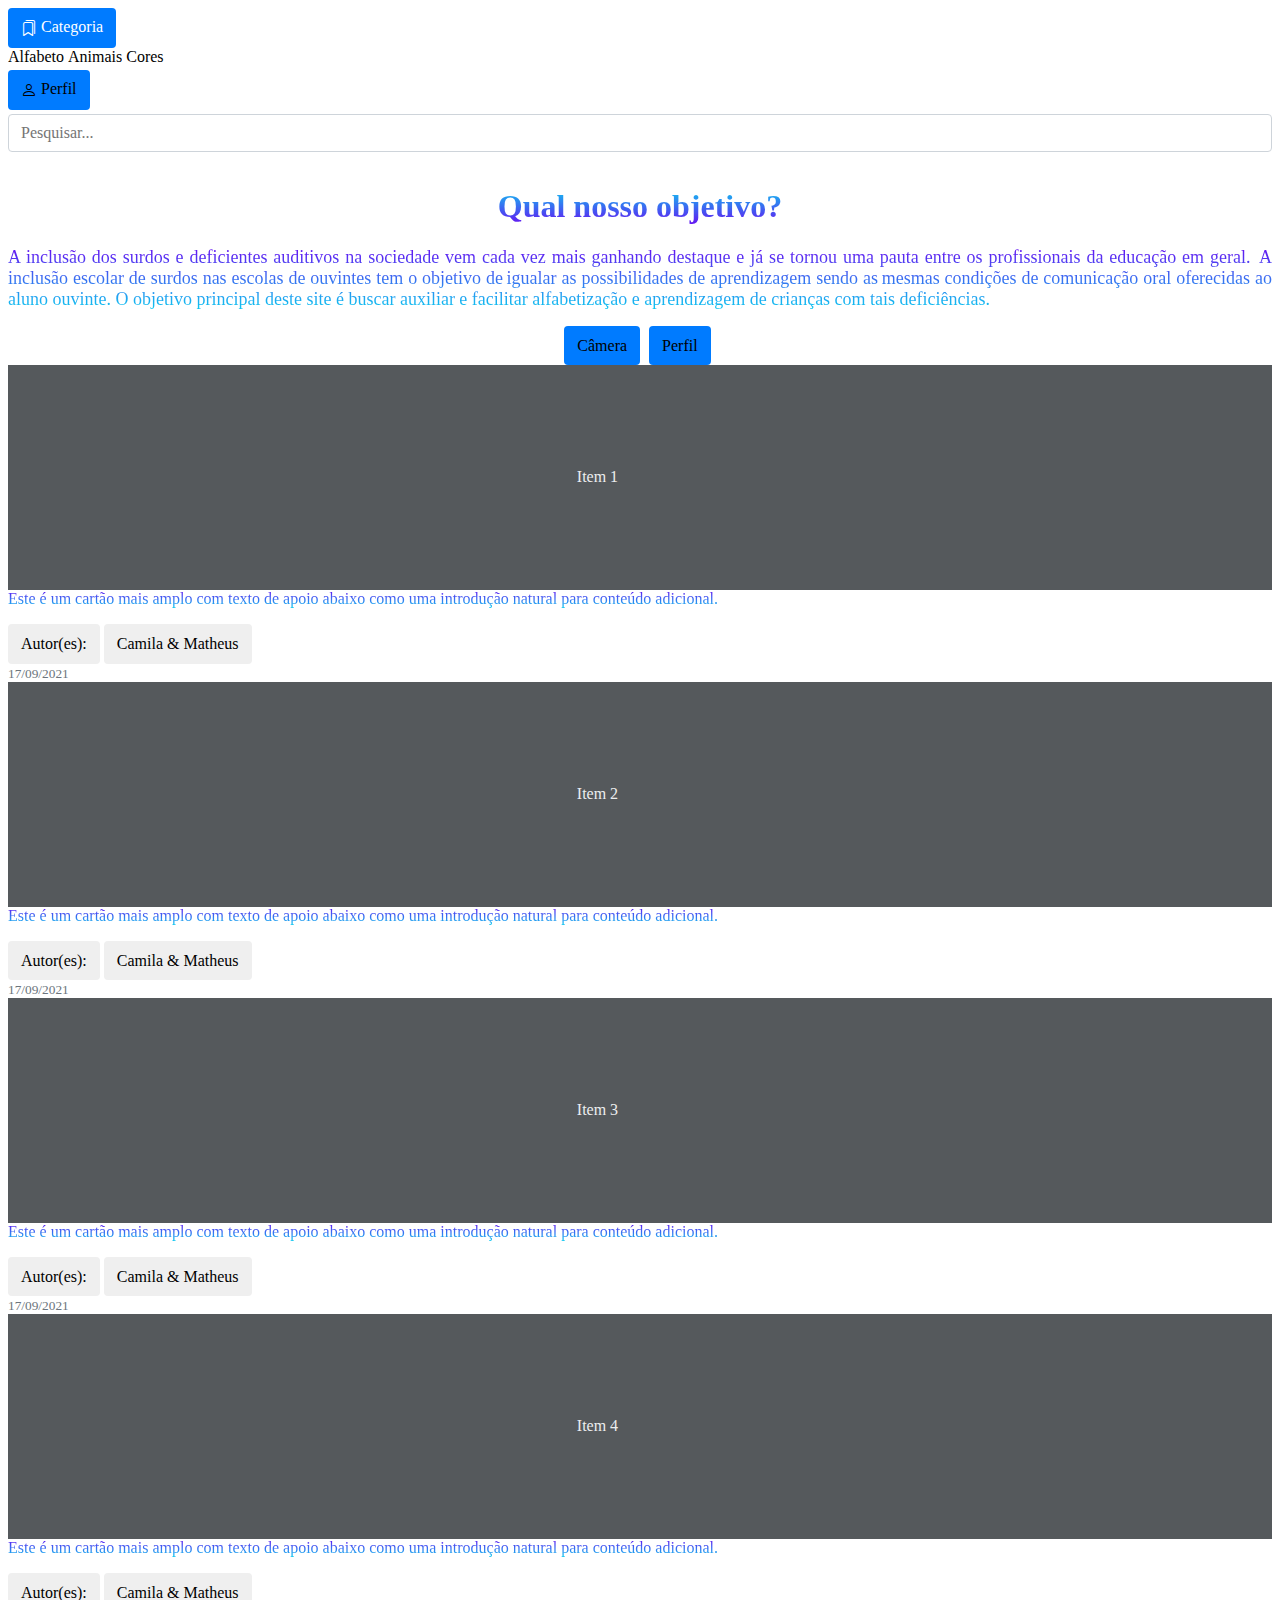
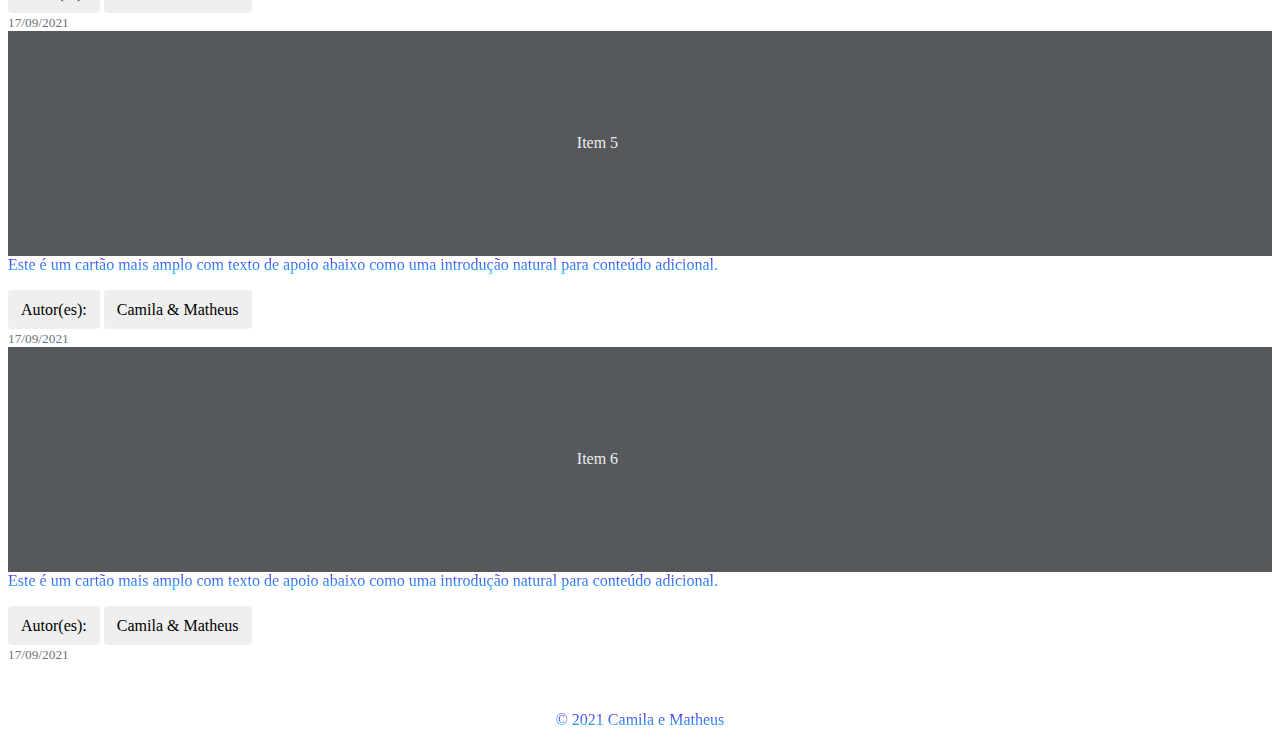
<file: main.html>
<!doctype html>
<html lang="pt-br">
  <head>
    <meta charset="utf-8">
    <meta name="viewport" content="width=device-width, initial-scale=1">
    <script src="https://cdn.jsdelivr.net/npm/bootstrap@5.1.0/dist/js/bootstrap.bundle.min.js" integrity="sha384-U1DAWAznBHeqEIlVSCgzq+c9gqGAJn5c/t99JyeKa9xxaYpSvHU5awsuZVVFIhvj" crossorigin="anonymous"></script>
    <script src="https://cdn.jsdelivr.net/npm/bootstrap@5.1.0/dist/js/bootstrap.min.js" integrity="sha384-cn7l7gDp0eyniUwwAZgrzD06kc/tftFf19TOAs2zVinnD/C7E91j9yyk5//jjpt/" crossorigin="anonymous"></script>
    <link href="https://cdn.jsdelivr.net/npm/bootstrap@5.1.0/dist/css/bootstrap.min.css" rel="stylesheet" integrity="sha384-KyZXEAg3QhqLMpG8r+8fhAXLRk2vvoC2f3B09zVXn8CA5QIVfZOJ3BCsw2P0p/We" crossorigin="anonymous">
    <link href="./CSS/style.css" rel="stylesheet">
    <link href="./CSS/main.css" rel="stylesheet">
    <link rel="stylesheet" href="https://cdn.jsdelivr.net/npm/bootstrap-icons@1.5.0/font/bootstrap-icons.css">
    <link rel="icon" type="image/jpg" href="atuaimagem.jpg" />
    <link rel="icon" href="./images/deaf.png" type="image/x-icon" />
    <title>Página principal</title>
  </head>
<header>
  <div class="px-3 py-2 bg-primary text-white">
    <div class="container">
      <div class="d-flex flex-wrap align-items-center justify-content-center justify-content-lg-start">
        <div class="dropdown">
          <button onclick="dropdownFunction()" class="btn btn-primary dropdown-toggle" type="button" id="dropdownMenuButton" data-toggle="dropdown"  aria-disabled="true"><i class="bi bi-bookmarks"></i>
          Categoria
          </button>
          <div id="myDropdown" class="dropdown-menu">
            <a class="dropdown-item" href="#">Alfabeto</a>
            <a class="dropdown-item" href="#">Animais</a>
            <a class="dropdown-item" href="#">Cores</a>
          </div>
        </div>
        <a href="profile.html"><button type="button" class="btn btn-primary"><i class="bi bi-person"></i>  Perfil</button></a>
        <form class="col-12 col-lg-4 mb-5 mb-lg-0 me-lg-3">
        
        <input type="search" class="form-control" placeholder="Pesquisar..." aria-label="Search">
        </form>
      </div>
    </div>
  </div>
</header>
<body>
  <main>

    <section class="py-5 text-center container">
        <div class="col-lg-6 col-md-8 mx-auto">
          <h1 class="fw-light"><font style="vertical-align: inherit;"><font style="vertical-align: inherit;"><b>Qual nosso objetivo?</b></font></font></h1>
          <style>.justificado {font-size: 18px;text-align: justify;text-justify: inter-word;}</style>
          <p class="justificado"><font style="text-align: inherit;">A inclusão dos surdos e deficientes auditivos 
            na sociedade vem cada vez mais ganhando destaque e já se tornou uma pauta entre os profissionais da educação em geral. 
            A inclusão escolar de surdos nas escolas de ouvintes tem o objetivo de igualar as possibilidades de aprendizagem sendo as mesmas 
            condições de comunicação oral oferecidas ao aluno ouvinte. O objetivo principal deste site é buscar auxiliar e facilitar 
            alfabetização e aprendizagem de crianças com tais deficiências. </font><font style="vertical-align: inherit;"></font></font></p>
            <a href="secondary.html" class="btn btn-primary my-2"><font style="vertical-align: inherit;">Câmera</font></font></a>
            <a href="profile.html" class="btn btn-primary my-2"><font style="vertical-align: inherit;">Perfil</font></font></a>
        </div>
      </div>
    </section>

      <div class="container">

        <div class="row row-cols-1 row-cols-sm-2 row-cols-md-3 g-3">
          <!-- Quadrado 1 --> 
          <div class="col">
            <div class="card shadow-sm">
              <svg class="bd-placeholder-img card-img-top" width="100%" height="225" xmlns="http://www.w3.org/2000/svg" role="img" aria-label="Marcador de posição: miniatura" preserveAspectRatio="xMidYMid slice" focusable="false">
              <title>Placeholder</title><rect width="100%" height="100%" fill="#55595c"></rect>
              <text x="45%" y="50%" fill="#eceeef" dy=".3em">Item 1</text></svg>        

              <style>.justifiquadrado {text-align: justify;text-justify: inter-word;}</style>
              <div class="card-body">
                <p class="justifiquadrado"><font style="vertical-align: inherit;">Este é um cartão mais amplo com texto de 
                apoio abaixo como uma introdução natural para conteúdo adicional. </font></p>
                <div class="d-flex justify-content-between align-items-center">
                  <div class="btn-group">
                    <button type="button" class="btn btn-sm btn-outline-secondary"><font style="vertical-align: inherit;">Autor(es):</font></button>
                    <button type="button" class="btn btn-sm btn-outline-secondary"><font style="vertical-align: inherit;">Camila & Matheus</font></button>
                  </div>
                  <small class="text-muted"><font style="vertical-align: inherit;"><font style="vertical-align: inherit;">17/09/2021</font></font></small>
                </div>
              </div>
            </div>
          </div>

           <!-- Quadrado 2 --> 
          <div class="col">
            <div class="card shadow-sm">
              <svg class="bd-placeholder-img card-img-top" width="100%" height="225" xmlns="http://www.w3.org/2000/svg" role="img" aria-label="Marcador de posição: miniatura" preserveAspectRatio="xMidYMid slice" focusable="false">
              <title>Placeholder</title><rect width="100%" height="100%" fill="#55595c"></rect>
              <text x="45%" y="50%" fill="#eceeef" dy=".3em">Item 2</text></svg>        

              <style>.justifiquadrado {text-align: justify;text-justify: inter-word;}</style>
              <div class="card-body">
                <p class="justifiquadrado"><font style="vertical-align: inherit;">Este é um cartão mais amplo com texto de 
                apoio abaixo como uma introdução natural para conteúdo adicional. </font></p>
                <div class="d-flex justify-content-between align-items-center">
                  <div class="btn-group">
                    <button type="button" class="btn btn-sm btn-outline-secondary"><font style="vertical-align: inherit;">Autor(es):</font></button>
                    <button type="button" class="btn btn-sm btn-outline-secondary"><font style="vertical-align: inherit;">Camila & Matheus</font></button>
                  </div>
                  <small class="text-muted"><font style="vertical-align: inherit;"><font style="vertical-align: inherit;">17/09/2021</font></font></small>
                </div>
              </div>
            </div>
          </div>

          <!-- Quadrado 3 --> 
          <div class="col">
            <div class="card shadow-sm">
              <svg class="bd-placeholder-img card-img-top" width="100%" height="225" xmlns="http://www.w3.org/2000/svg" role="img" aria-label="Marcador de posição: miniatura" preserveAspectRatio="xMidYMid slice" focusable="false">
              <title>Placeholder</title><rect width="100%" height="100%" fill="#55595c"></rect>
              <text x="45%" y="50%" fill="#eceeef" dy=".3em">Item 3</text></svg>        

              <style>.justifiquadrado {text-align: justify;text-justify: inter-word;}</style>
              <div class="card-body">
                <p class="justifiquadrado"><font style="vertical-align: inherit;">Este é um cartão mais amplo com texto de 
                apoio abaixo como uma introdução natural para conteúdo adicional. </font></p>
                <div class="d-flex justify-content-between align-items-center">
                  <div class="btn-group">
                    <button type="button" class="btn btn-sm btn-outline-secondary"><font style="vertical-align: inherit;">Autor(es):</font></button>
                    <button type="button" class="btn btn-sm btn-outline-secondary"><font style="vertical-align: inherit;">Camila & Matheus</font></button>
                  </div>
                  <small class="text-muted"><font style="vertical-align: inherit;"><font style="vertical-align: inherit;">17/09/2021</font></font></small>
                </div>
              </div>
            </div>
          </div>

          <!-- Quadrado 4 --> 
          <div class="col">
            <div class="card shadow-sm">
              <svg class="bd-placeholder-img card-img-top" width="100%" height="225" xmlns="http://www.w3.org/2000/svg" role="img" aria-label="Marcador de posição: miniatura" preserveAspectRatio="xMidYMid slice" focusable="false">
              <title>Placeholder</title><rect width="100%" height="100%" fill="#55595c"></rect>
              <text x="45%" y="50%" fill="#eceeef" dy=".3em">Item 4</text></svg>        

              <style>.justifiquadrado {text-align: justify;text-justify: inter-word;}</style>
              <div class="card-body">
                <p class="justifiquadrado"><font style="vertical-align: inherit;">Este é um cartão mais amplo com texto de 
                apoio abaixo como uma introdução natural para conteúdo adicional. </font></p>
                <div class="d-flex justify-content-between align-items-center">
                  <div class="btn-group">
                    <button type="button" class="btn btn-sm btn-outline-secondary"><font style="vertical-align: inherit;">Autor(es):</font></button>
                    <button type="button" class="btn btn-sm btn-outline-secondary"><font style="vertical-align: inherit;">Camila & Matheus</font></button>
                  </div>
                  <small class="text-muted"><font style="vertical-align: inherit;"><font style="vertical-align: inherit;">17/09/2021</font></font></small>
                </div>
              </div>
            </div>
          </div>

          <!-- Quadrado 5 --> 
          <div class="col">
            <div class="card shadow-sm">
              <svg class="bd-placeholder-img card-img-top" width="100%" height="225" xmlns="http://www.w3.org/2000/svg" role="img" aria-label="Marcador de posição: miniatura" preserveAspectRatio="xMidYMid slice" focusable="false">
              <title>Placeholder</title><rect width="100%" height="100%" fill="#55595c"></rect>
              <text x="45%" y="50%" fill="#eceeef" dy=".3em">Item 5</text></svg>        

              <style>.justifiquadrado {text-align: justify;text-justify: inter-word;}</style>
              <div class="card-body">
                <p class="justifiquadrado"><font style="vertical-align: inherit;">Este é um cartão mais amplo com texto de 
                apoio abaixo como uma introdução natural para conteúdo adicional. </font></p>
                <div class="d-flex justify-content-between align-items-center">
                  <div class="btn-group">
                    <button type="button" class="btn btn-sm btn-outline-secondary"><font style="vertical-align: inherit;">Autor(es):</font></button>
                    <button type="button" class="btn btn-sm btn-outline-secondary"><font style="vertical-align: inherit;">Camila & Matheus</font></button>
                  </div>
                  <small class="text-muted"><font style="vertical-align: inherit;"><font style="vertical-align: inherit;">17/09/2021</font></font></small>
                </div>
              </div>
            </div>
          </div>

          <!-- Quadrado 6 --> 
          <div class="col">
            <div class="card shadow-sm">
              <svg class="bd-placeholder-img card-img-top" width="100%" height="225" xmlns="http://www.w3.org/2000/svg" role="img" aria-label="Marcador de posição: miniatura" preserveAspectRatio="xMidYMid slice" focusable="false">
              <title>Placeholder</title><rect width="100%" height="100%" fill="#55595c"></rect>
              <text x="45%" y="50%" fill="#eceeef" dy=".3em">Item 6</text></svg>        

              <style>.justifiquadrado {text-align: justify;text-justify: inter-word;}</style>
              <div class="card-body">
                <p class="justifiquadrado"><font style="vertical-align: inherit;">Este é um cartão mais amplo com texto de 
                apoio abaixo como uma introdução natural para conteúdo adicional. </font></p>
                <div class="d-flex justify-content-between align-items-center">
                  <div class="btn-group">
                    <button type="button" class="btn btn-sm btn-outline-secondary"><font style="vertical-align: inherit;">Autor(es):</font></button>
                    <button type="button" class="btn btn-sm btn-outline-secondary"><font style="vertical-align: inherit;">Camila & Matheus</font></button>
                  </div>
                  <small class="text-muted"><font style="vertical-align: inherit;"><font style="vertical-align: inherit;">17/09/2021</font></font></small>
                </div>
              </div>
            </div>
          </div>
        </div>
      </div>
    </div>
  </main>
  <p class="mt-5 mb-3 text-muted text-center">© 2021 Camila e Matheus</p>
</body>
</html>
<script>
function dropdownFunction() {
  document.getElementById("myDropdown").classList.toggle("show");
}
// Aqui é quando o usuario clica fora o dropdown some.
window.onclick = function(event) {
  if (!event.target.matches('.btn-primary')) {
    var dropdowns = document.getElementsByClassName("dropdown-menu");
    var i;
    for (i = 0; i < dropdowns.length; i++) {
      var openDropdown = dropdowns[i];
      if (openDropdown.classList.contains('show')) {
        openDropdown.classList.remove('show');
      }
    }
  }
} 
</script>
</file>
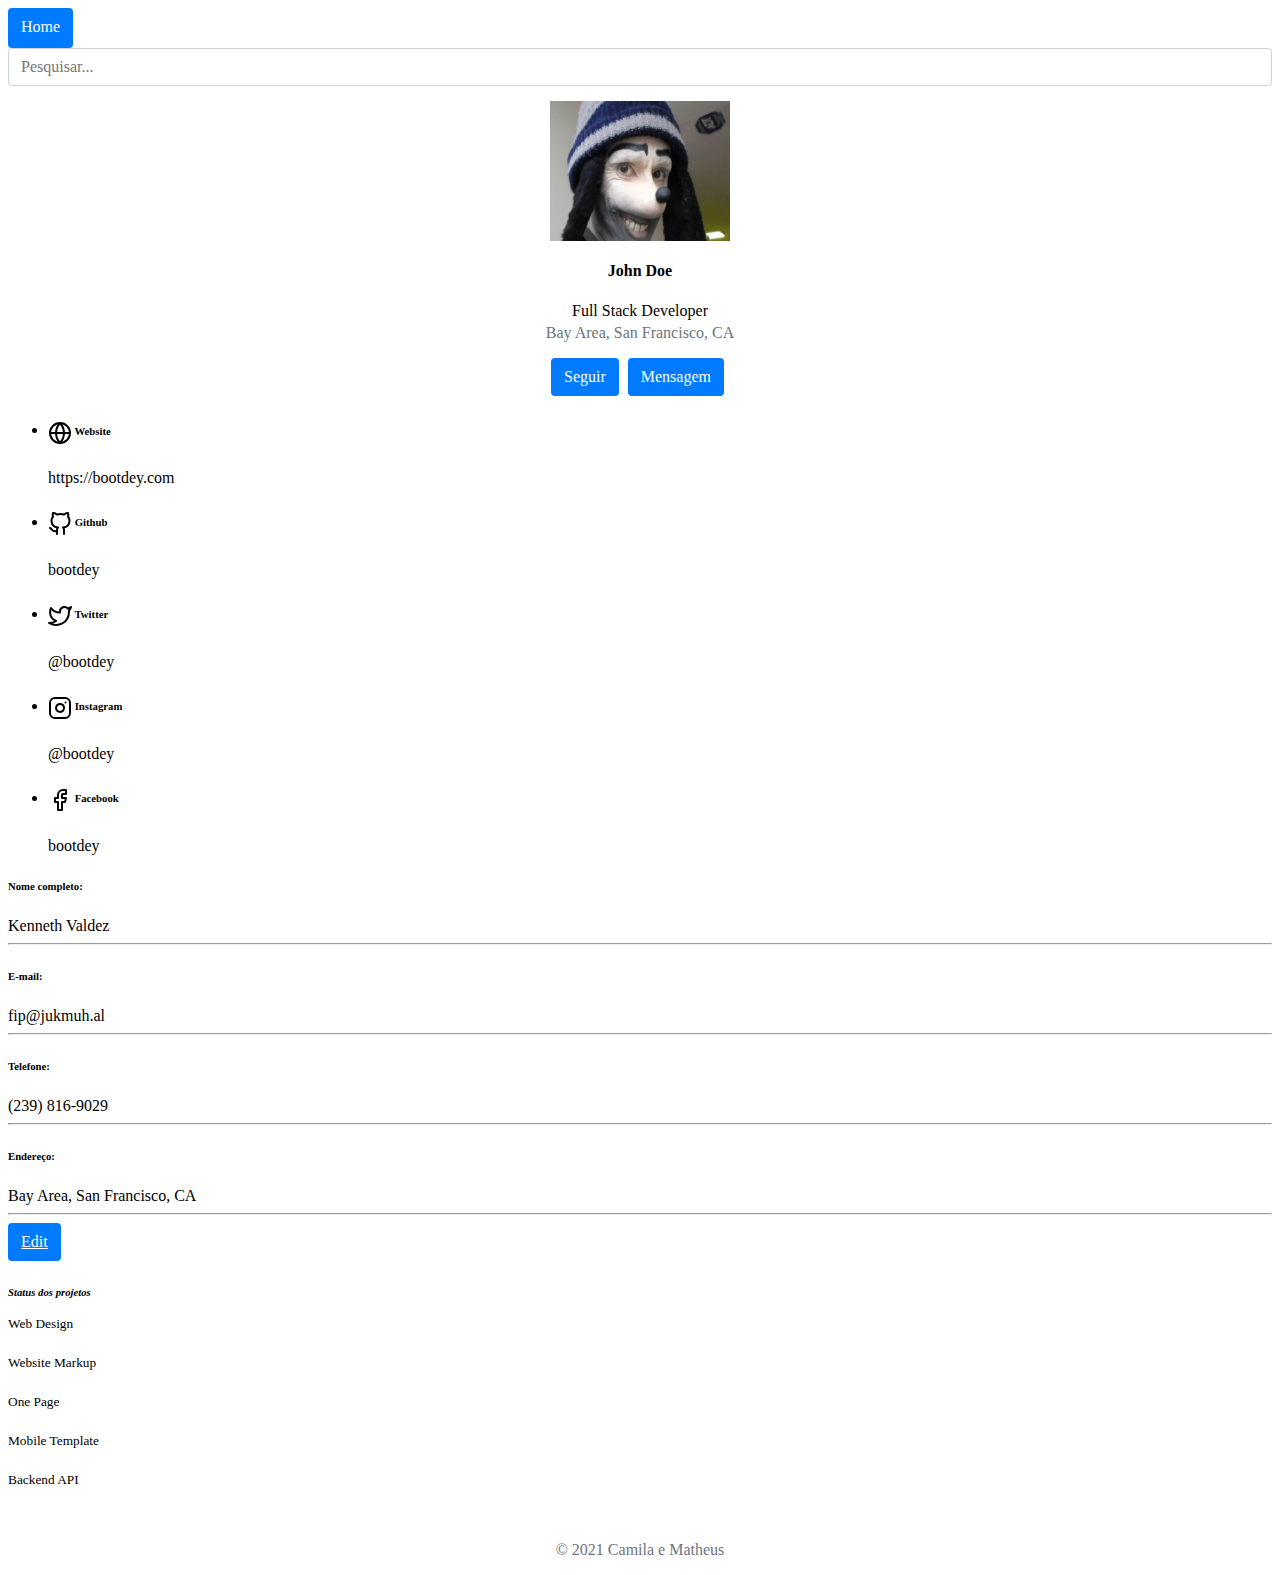
<file: profile.html>
<!doctype html>
<html lang="en">
  <head>
    <meta charset="utf-8">
    <meta name="viewport" content="width=device-width, initial-scale=1">
    <script src="https://cdn.jsdelivr.net/npm/bootstrap@5.1.0/dist/js/bootstrap.bundle.min.js" integrity="sha384-U1DAWAznBHeqEIlVSCgzq+c9gqGAJn5c/t99JyeKa9xxaYpSvHU5awsuZVVFIhvj" crossorigin="anonymous"></script>
    <script src="https://cdn.jsdelivr.net/npm/bootstrap@5.1.0/dist/js/bootstrap.min.js" integrity="sha384-cn7l7gDp0eyniUwwAZgrzD06kc/tftFf19TOAs2zVinnD/C7E91j9yyk5//jjpt/" crossorigin="anonymous"></script>
    <link href="https://cdn.jsdelivr.net/npm/bootstrap@5.1.0/dist/css/bootstrap.min.css" rel="stylesheet" integrity="sha384-KyZXEAg3QhqLMpG8r+8fhAXLRk2vvoC2f3B09zVXn8CA5QIVfZOJ3BCsw2P0p/We" crossorigin="anonymous">
    <link href="./CSS/style.css" rel="stylesheet">
    <link rel="icon" href="./images/deaf.png" type="image/x-icon" />
    <title>Profile</title>
  </head>
  <header>
    <div class="px-3 py-2 bg-primary text-white">
      <div class="container">
        <div class="d-flex flex-wrap align-items-center justify-content-center justify-content-lg-start">
          <a href="main.html"><button type="button" class="btn btn-primary" method="POST" ><i class="bi bi-house"></i> Home</button></a>
          <form class="col-12 col-lg-4 mb-5 mb-lg-0 me-lg-3">
            <input type="search" class="form-control" placeholder="Pesquisar..." aria-label="Search">
          </form>
        </div>  
      </div>    
    </div>     
    </header>
    <body>
        <div class="container">
    <div class="main-body">
          <div class="row gutters-sm">
            <div class="col-md-4 mb-3">
              <div class="card">
                <div class="card-body">
                  <div class="d-flex flex-column align-items-center text-center">
                    <img src="./Images/rato.png" alt="Admin" class="rounded-circle" width="180" height="140">
                    <div class="mt-3">
                      <h4>John Doe</h4>
                      <p class="text-secondary mb-1">Full Stack Developer</p>
                      <p class="text-muted font-size-sm">Bay Area, San Francisco, CA</p>
                      <button class="btn btn-primary">Seguir</button>
                      <button class="btn btn-primary">Mensagem</button>
                    </div>
                  </div>
                </div>
              </div>
              <div class="card mt-3">
                <ul class="list-group list-group-flush">

                  <li class="list-group-item d-flex justify-content-between align-items-center flex-wrap">
                    <h6 class="mb-0"><svg xmlns="http://www.w3.org/2000/svg" width="24" height="24" viewBox="0 0 24 24" fill="none" stroke="currentColor" 
                      stroke-width="2" stroke-linecap="round" stroke-linejoin="round" class="feather feather-globe mr-2 icon-inline">
                      <circle cx="12" cy="12" r="10"></circle><line x1="2" y1="12" x2="22" y2="12"></line>
                      <path d="M12 2a15.3 15.3 0 0 1 4 10 15.3 15.3 0 0 1-4 10 15.3 15.3 0 0 1-4-10 15.3 15.3 0 0 1 4-10z"></path></svg> Website</h6>
                    <span class="text-secondary">https://bootdey.com</span>
                  </li>

                  <li class="list-group-item d-flex justify-content-between align-items-center flex-wrap">
                    <h6 class="mb-0"><svg xmlns="http://www.w3.org/2000/svg" width="24" height="24" viewBox="0 0 24 24" fill="none" stroke="currentColor" stroke-width="2" 
                      stroke-linecap="round" stroke-linejoin="round" class="feather feather-github mr-2 icon-inline">
                      <path d="M9 19c-5 1.5-5-2.5-7-3m14 6v-3.87a3.37 3.37 0 0 0-.94-2.61c3.14-.35 6.44-1.54 6.44-7A5.44 5.44 0 0 0 20 4.77 5.07 5.07 0 0 0 
                      19.91 1S18.73.65 16 2.48a13.38 13.38 0 0 0-7 0C6.27.65 5.09 1 5.09 1A5.07 5.07 0 0 0 5 4.77a5.44 5.44 0 0 0-1.5 3.78c0 5.42 3.3 6.61 6.44 
                      7A3.37 3.37 0 0 0 9 18.13V22"></path></svg> Github</h6>
                    <span class="text-secondary">bootdey</span>
                  </li>

                  <li class="list-group-item d-flex justify-content-between align-items-center flex-wrap">
                    <h6 class="mb-0"><svg xmlns="http://www.w3.org/2000/svg" width="24" height="24" viewBox="0 0 24 24" fill="none" stroke="currentColor" stroke-width="2" 
                      stroke-linecap="round" stroke-linejoin="round" class="feather feather-twitter mr-2 icon-inline text-info"><path d="M23 3a10.9 10.9 0 0 1-3.14 1.53 4.48 
                      4.48 0 0 0-7.86 3v1A10.66 10.66 0 0 1 3 4s-4 9 5 13a11.64 11.64 0 0 1-7 2c9 5 20 0 20-11.5a4.5 4.5 0 0 0-.08-.83A7.72 
                      7.72 0 0 0 23 3z"></path></svg> Twitter</h6>
                    <span class="text-secondary">@bootdey</span>
                  </li>

                  <li class="list-group-item d-flex justify-content-between align-items-center flex-wrap">
                    <h6 class="mb-0"><svg xmlns="http://www.w3.org/2000/svg" width="24" height="24" viewBox="0 0 24 24" fill="none" stroke="currentColor" stroke-width="2" 
                      stroke-linecap="round" stroke-linejoin="round" class="feather feather-instagram mr-2 icon-inline text-danger"><rect x="2" y="2" width="20" height="20" 
                      rx="5" ry="5"></rect><path d="M16 11.37A4 4 0 1 1 12.63 8 4 4 0 0 1 16 11.37z"></path>
                      <line x1="17.5" y1="6.5" x2="17.51" y2="6.5"></line></svg> Instagram</h6>
                    <span class="text-secondary">@bootdey</span>
                  </li>

                  <li class="list-group-item d-flex justify-content-between align-items-center flex-wrap">
                    <h6 class="mb-0"><svg xmlns="http://www.w3.org/2000/svg" width="24" height="24" viewBox="0 0 24 24" fill="none" stroke="currentColor" stroke-width="2" 
                      stroke-linecap="round" stroke-linejoin="round" class="feather feather-facebook mr-2 icon-inline text-primary"><path d="M18 2h-3a5 5 0 0 0-5 
                      5v3H7v4h3v8h4v-8h3l1-4h-4V7a1 1 0 0 1 1-1h3z"></path></svg> Facebook</h6>
                    <span class="text-secondary">bootdey</span>
                  </li>

                </ul>
              </div>
            </div>
            <div class="col-md-8">
              <div class="card mb-3">
                <div class="card-body">
                  <div class="row">
                    <div class="col-sm-3">
                      <h6 class="mb-0">Nome completo:</h6>
                    </div>
                    <div class="col-sm-9 text-secondary">
                      Kenneth Valdez
                    </div>
                  </div>
                  <hr>
                  <div class="row">
                    <div class="col-sm-3">
                      <h6 class="mb-0">E-mail:</h6>
                    </div>
                    <div class="col-sm-9 text-secondary">
                      fip@jukmuh.al
                    </div>
                  </div>
                  <hr>
                  <div class="row">
                    <div class="col-sm-3">
                      <h6 class="mb-0">Telefone:</h6>
                    </div>
                    <div class="col-sm-9 text-secondary">
                      (239) 816-9029
                    </div>
                  </div>
                  <hr>
                  <div class="row">
                    <div class="col-sm-3">
                      <h6 class="mb-0">Endereço:</h6>
                    </div>
                    <div class="col-sm-9 text-secondary">
                      Bay Area, San Francisco, CA
                    </div>
                  </div>
                  <hr>
                  <div class="row">
                    <div class="col-sm-12">
                      <a class="btn btn-primary " target="__blank" href="https://www.bootdey.com/snippets/view/profile-edit-data-and-skills">Edit</a>
                    </div>
                  </div>
                </div>
              </div>

              <div class="row gutters-sm">
                <div class="col-sm-6 mb-3">
                  <div class="card h-100">
                    <div class="card-body">
                      <h6 class="d-flex align-items-center mb-3"><i>Status dos projetos</i></h6>
                      <small>Web Design</small>
                      <div class="progress mb-3" style="height: 5px">
                        <div class="progress-bar bg-primary" role="progressbar" style="width: 80%" aria-valuenow="80" aria-valuemin="0" aria-valuemax="100"></div>
                      </div>
                      <small>Website Markup</small>
                      <div class="progress mb-3" style="height: 5px">
                        <div class="progress-bar bg-primary" role="progressbar" style="width: 72%" aria-valuenow="72" aria-valuemin="0" aria-valuemax="100"></div>
                      </div>
                      <small>One Page</small>
                      <div class="progress mb-3" style="height: 5px">
                        <div class="progress-bar bg-primary" role="progressbar" style="width: 89%" aria-valuenow="89" aria-valuemin="0" aria-valuemax="100"></div>
                      </div>
                      <small>Mobile Template</small>
                      <div class="progress mb-3" style="height: 5px">
                        <div class="progress-bar bg-primary" role="progressbar" style="width: 55%" aria-valuenow="55" aria-valuemin="0" aria-valuemax="100"></div>
                      </div>
                      <small>Backend API</small>
                      <div class="progress mb-3" style="height: 5px">
                        <div class="progress-bar bg-primary" role="progressbar" style="width: 66%" aria-valuenow="66" aria-valuemin="0" aria-valuemax="100"></div>
                      </div>
                    </div>
                  </div>
                </div>
                <!--
                <div class="col-sm-6 mb-3">
                  <div class="card h-100">
                    <div class="card-body">
                      <h6 class="d-flex align-items-center mb-3"><i class="material-icons text-info mr-2">assignment </i> Project Status</h6>
                      <small>Web Design</small>
                      <div class="progress mb-3" style="height: 5px">
                        <div class="progress-bar bg-primary" role="progressbar" style="width: 80%" aria-valuenow="80" aria-valuemin="0" aria-valuemax="100"></div>
                      </div>
                      <small>Website Markup</small>
                      <div class="progress mb-3" style="height: 5px">
                        <div class="progress-bar bg-primary" role="progressbar" style="width: 72%" aria-valuenow="72" aria-valuemin="0" aria-valuemax="100"></div>
                      </div>
                      <small>One Page</small>
                      <div class="progress mb-3" style="height: 5px">
                        <div class="progress-bar bg-primary" role="progressbar" style="width: 89%" aria-valuenow="89" aria-valuemin="0" aria-valuemax="100"></div>
                      </div>
                      <small>Mobile Template</small>
                      <div class="progress mb-3" style="height: 5px">
                        <div class="progress-bar bg-primary" role="progressbar" style="width: 55%" aria-valuenow="55" aria-valuemin="0" aria-valuemax="100"></div>
                      </div>
                      <small>Backend API</small>
                      <div class="progress mb-3" style="height: 5px">
                        <div class="progress-bar bg-primary" role="progressbar" style="width: 66%" aria-valuenow="66" aria-valuemin="0" aria-valuemax="100"></div>
                      </div>
                    </div>
                  </div>
                </div>
                -->
              </div>
            </div>
          </div>

          <p class="mt-5 mb-3 text-muted text-center">© 2021 Camila e Matheus</p>

        </div>
    </div>
    </body>
    <html>
</file>
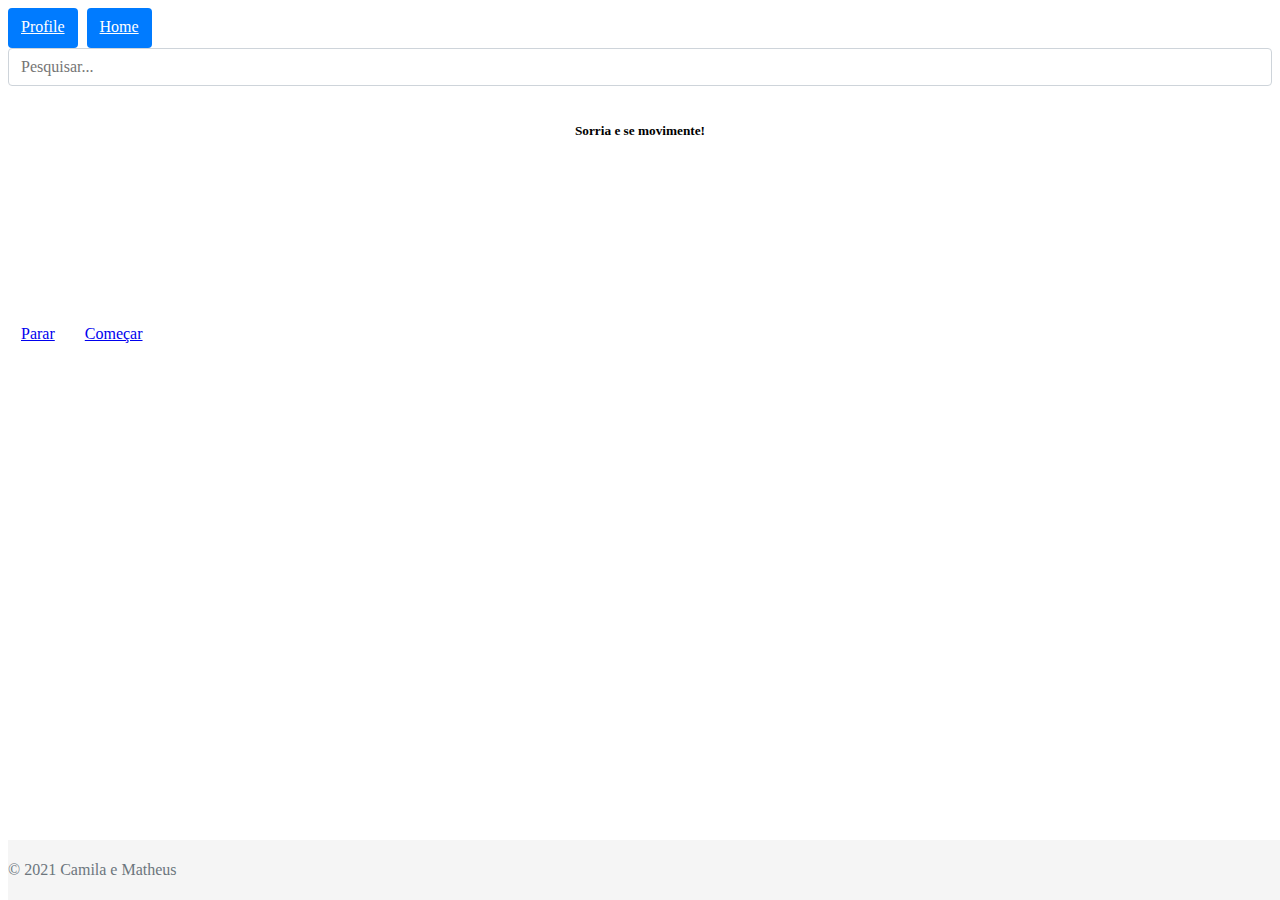
<file: secondary.html>
<!doctype html>
<html lang="en">
  <head>
    <meta charset="utf-8">
    <meta name="viewport" content="width=device-width, initial-scale=1">
    <script src="https://cdn.jsdelivr.net/npm/bootstrap@5.1.0/dist/js/bootstrap.bundle.min.js" integrity="sha384-U1DAWAznBHeqEIlVSCgzq+c9gqGAJn5c/t99JyeKa9xxaYpSvHU5awsuZVVFIhvj" crossorigin="anonymous"></script>
    <script src="https://cdn.jsdelivr.net/npm/bootstrap@5.1.0/dist/js/bootstrap.min.js" integrity="sha384-cn7l7gDp0eyniUwwAZgrzD06kc/tftFf19TOAs2zVinnD/C7E91j9yyk5//jjpt/" crossorigin="anonymous"></script>
    <link href="https://cdn.jsdelivr.net/npm/bootstrap@5.1.0/dist/css/bootstrap.min.css" rel="stylesheet" integrity="sha384-KyZXEAg3QhqLMpG8r+8fhAXLRk2vvoC2f3B09zVXn8CA5QIVfZOJ3BCsw2P0p/We" crossorigin="anonymous">
    <link href="./CSS/style.css" rel="stylesheet">
    <link href="./CSS/secundaria.css" rel="stylesheet">
    <link rel="icon" href="./images/deaf.png" type="image/x-icon" />
    <title>Secundaria</title>
  </head>
  <header>
    <div class="px-3 py-2 bg-primary text-white">
      <div class="container">
        <div class="d-flex flex-wrap align-items-center justify-content-center justify-content-lg-start">
          <a href="profile.html"<button type="button" class="btn btn-primary"></form><i class="bi bi-person"></i>Profile</button></a>
          <a href="main.html"<button type="button" class="btn btn-primary" method="POST" ><i class="bi bi-house"></i> Home</button></a>
          <form class="col-12 col-lg-4 mb-5 mb-lg-0 me-lg-3">
            <input type="search" class="form-control" placeholder="Pesquisar..." aria-label="Search">
          </form>
        </div>  
      </div>    
    </div>     
    </header>
    <body>
        <div class="container">
            <div class="row">
                <div class="col-sm-12">
                    <div class="card">
                        <h5 class="card-header h5 text-center">
                            Sorria e se movimente!
                        </h5>
                        <div class="card-body">
                            <div class="booth">
                                <video id="video" width="100%" 
                                    height="100%" autoplay>
                                </video>
                            </div>
      
                            <div class="text-right">
                                <a href="#!" class="btn btn-danger" 
                                    onClick="stop()">
                                    Parar
                                </a>
                                <a href="#!" class="btn btn-success"
                                    onClick="start()">
                                    Começar
                                </a>
                            </div>
                        </div>
                    </div>
                </div>
            </div>
        </div>  
        <script>
            var stop = function () {
                var stream = video.srcObject;
                var tracks = stream.getTracks();
                for (var i = 0; i < tracks.length; i++) {
                    var track = tracks[i];
                    track.stop();
                }
                video.srcObject = null;
            }
            var start = function () {
                var video = document.getElementById('video'),
                    vendorUrl = window.URL || window.webkitURL;
                if (navigator.mediaDevices.getUserMedia) {
                    navigator.mediaDevices.getUserMedia({ video: true })
                        .then(function (stream) {
                            video.srcObject = stream;
                        }).catch(function (error) {
                            console.log("Something went wrong!");
                        });
                }
            }
            $(function () {
                start();
            });  
        </script>
    </body>
    <footer class="footer">
        <div class="container">
          <span class="text-muted">© 2021 Camila e Matheus</span>
        </div>
      </footer>
    </html>
</file>
<file: CSS/style.css>
.body {
    display: flex;
    -webkit-box-align: center;
    align-items: center;
    -webkit-box-pack: center;
    justify-content: center;
    padding-top: 40px;
    padding-bottom: 40px;
    background-color: #f5f5f5;
}

*, ::after, ::before {
    box-sizing: border-box;
}

.footer {
    position: absolute;
    bottom: 0;
    width: 100%;
    height: 60px;
    line-height: 60px;
    background-color: #f5f5f5;
}

.html, body {
    height: 100%;
}

.form-signin {
    width: 100%;
    max-width: 420px;
    padding: 15px;
    margin: 0 auto;
}

.nav-link {
    display: block;
    padding: .5rem 1rem;
    color: #0d6efd;
    text-decoration: none;
    transition: color .15s ease-in-out,background-color .15s ease-in-out,border-color .15s ease-in-out;
}

.bi {
    vertical-align: -.125em;
    fill: currentColor;
}
.mb-1 {
    margin-bottom: .25rem!important;
}
.d-block {
    display: block!important;
}
img, svg {
    vertical-align: middle;
}

.mb-4, .my-4 {
    margin-bottom: 1.5rem!important;
}

.form-label-group {
    position: relative;
    margin-bottom: 1rem;
}

.form-control {
    display: block;
    width: 100%;
    padding: .375rem .75rem;
    font-size: 1rem;
    line-height: 1.5;
    color: #495057;
    background-color: #fff;
    background-clip: padding-box;
    border: 1px solid #ced4da;
    border-radius: .25rem;
    transition: border-color .15s ease-in-out,box-shadow .15s ease-in-out;
}

.mb-3, .my-3 {
    margin-bottom: 1rem!important;
}

.btn:not(:disabled):not(.disabled) {
    cursor: pointer;
}

.btn-block {
    display: block;
    width: 100%;
}
.btn-group-lg>.btn, .btn-lg {
    padding: .5rem 1rem;
    font-size: 1.25rem;
    line-height: 1.5;
    border-radius: .3rem;
}
.btn-primary {
    margin-right: 5px;
    color: #fff;
    background-color: #007bff;
    border-color: #007bff;
}
.btn {
    display: inline-block;
    font-weight: 400;
    text-align: center;
    white-space: nowrap;
    vertical-align: middle;
    -webkit-user-select: none;
    -moz-user-select: none;
    -ms-user-select: none;
    user-select: none;
    border: 1px solid transparent;
    padding: .375rem .75rem;
    font-size: 1rem;
    line-height: 1.5;
    border-radius: .25rem;
    transition: color .15s ease-in-out,background-color .15s ease-in-out,border-color .15s ease-in-out,box-shadow .15s ease-in-out;
}
[type=reset], [type=submit], button, html [type=button] {
    -webkit-appearance: button;
}
button, select {
    text-transform: none;
}

button, input {
    overflow: visible;
}
button, input, optgroup, select, textarea {
    margin: 0;
    font-family: inherit;
    font-size: inherit;
    line-height: inherit;
}

header {
    padding-bottom: 15px;
}

.text-muted {
    color: #6c757d!important;
}

.text-center {
    text-align: center!important;
}
.mt-5, .my-5 {
    margin-top: 3rem!important;
}
.mb-3, .my-3 {
    margin-bottom: 1rem!important;
}
p {
    margin-top: 0;
    margin-bottom: 1rem;
}

.centralizar {
    width: 80%;
    background: #fff;
    margin: 0 auto;
    text-align:center;
 }

 .p1{
    font-size: 10px;
 }

 .my-card {
    position: absolute;
    left: 40%;
    top: -20px;
    border-radius: 50%;
}
</file>
<file: CSS/main.css>
.show {display:block;}

.tenor-gif-embed {
    width: fit-content;
    max-width: max-content;
}

h2{
    background: -webkit-linear-gradient(
       #6610F2, #0dcaf0);
    -webkit-background-clip: text;
    -webkit-text-fill-color: transparent;
 }
 
 h1{
    background: -webkit-linear-gradient(
       #0dcaf0, #6610F2);
    -webkit-background-clip: text;
    -webkit-text-fill-color: transparent;
 }

 p{
    background: -webkit-linear-gradient(
       #6610F2, #0dcaf0);
    -webkit-background-clip: text;
    -webkit-text-fill-color: transparent;
 }

 a{
    text-decoration: none;
    display: inline-block;
    overflow: hidden;
    -webkit-text-fill-color: black;
 }

 
 .jumbotron {
   padding: 2rem 1rem;
   margin-bottom: 2rem;
   background-color: #e9ecef;
   border-radius: .3rem;
}

.jumbotron {

   padding: 4rem 2rem;
}
</file>
<file: CSS/secundaria.css>
.video {
    width: 100%;
    height: auto;
}
</file>
